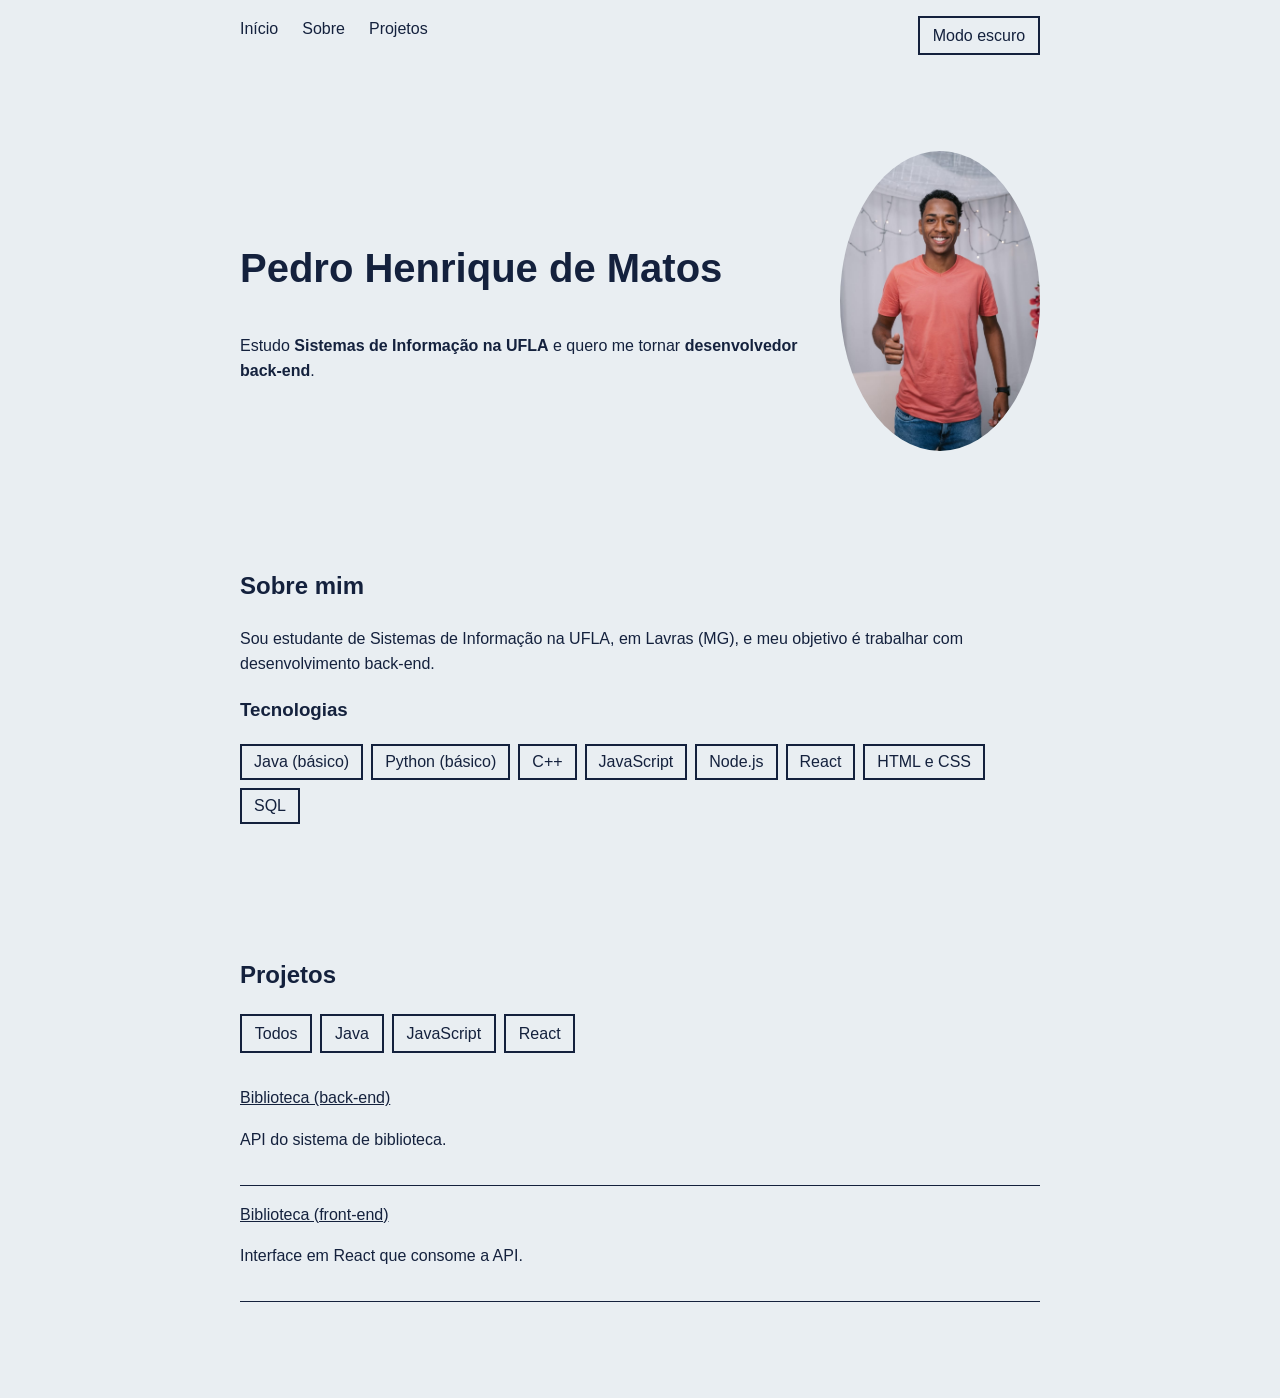
<file: index.html>
<!DOCTYPE html>
<html lang="pt-BR">
<head>
  <meta charset="UTF-8">
  <meta name="viewport" content="width=device-width, initial-scale=1.0">
  <title>Pedro Henrique de Matos</title>
  <link rel="stylesheet" href="css/style.css">
  <script src="js/main.js" defer></script>
</head>
<body>
  <header>
    <nav>
      <a href="#inicio">Início</a>
      <a href="#sobre">Sobre</a>
      <a href="#projetos">Projetos</a>
      <button id="botao-tema">Modo escuro</button>
    </nav>
  </header>

  <main>
    <section id="inicio" class="apresentacao">
      <div>
        <h1>Pedro Henrique de Matos</h1>
        <p>
          Estudo <strong>Sistemas de Informação na UFLA</strong> e quero me tornar
          <strong>desenvolvedor back-end</strong>.
        </p>
      </div>
      <img src="img/My.jpeg" alt="Foto de Pedro Henrique de Matos" width="200">
    </section>

    <section id="sobre">
      <h2>Sobre mim</h2>
      <p>
        Sou estudante de Sistemas de Informação na UFLA, em Lavras (MG),
        e meu objetivo é trabalhar com desenvolvimento back-end.
      </p>
      <h3>Tecnologias</h3>
      <ul class="tecnologias">
        <li>Java (básico)</li>
        <li>Python (básico)</li>
        <li>C++</li>
        <li>JavaScript</li>
        <li>Node.js</li>
        <li>React</li>
        <li>HTML e CSS</li>
        <li>SQL</li>
      </ul>
    </section>

    <section id="projetos">
      <h2>Projetos</h2>
      <div class="filtros">
        <button data-filtro="todos">Todos</button>
        <button data-filtro="java">Java</button>
        <button data-filtro="javascript">JavaScript</button>
        <button data-filtro="react">React</button>
      </div>
      <ul class="projetos">
        <li data-tecnologia="javascript">
        <a href="https://github.com/PedroMatos-01/biblioteca-back">Biblioteca (back-end)</a>
        <p>API do sistema de biblioteca.</p>
        </li>
        <li data-tecnologia="javascript react">
        <a href="https://github.com/PedroMatos-01/biblioteca-front">Biblioteca (front-end)</a>
        <p>Interface em React que consome a API.</p>
        </li>
      </ul>
    </section>
  </main>
</body>
</html>
</file>
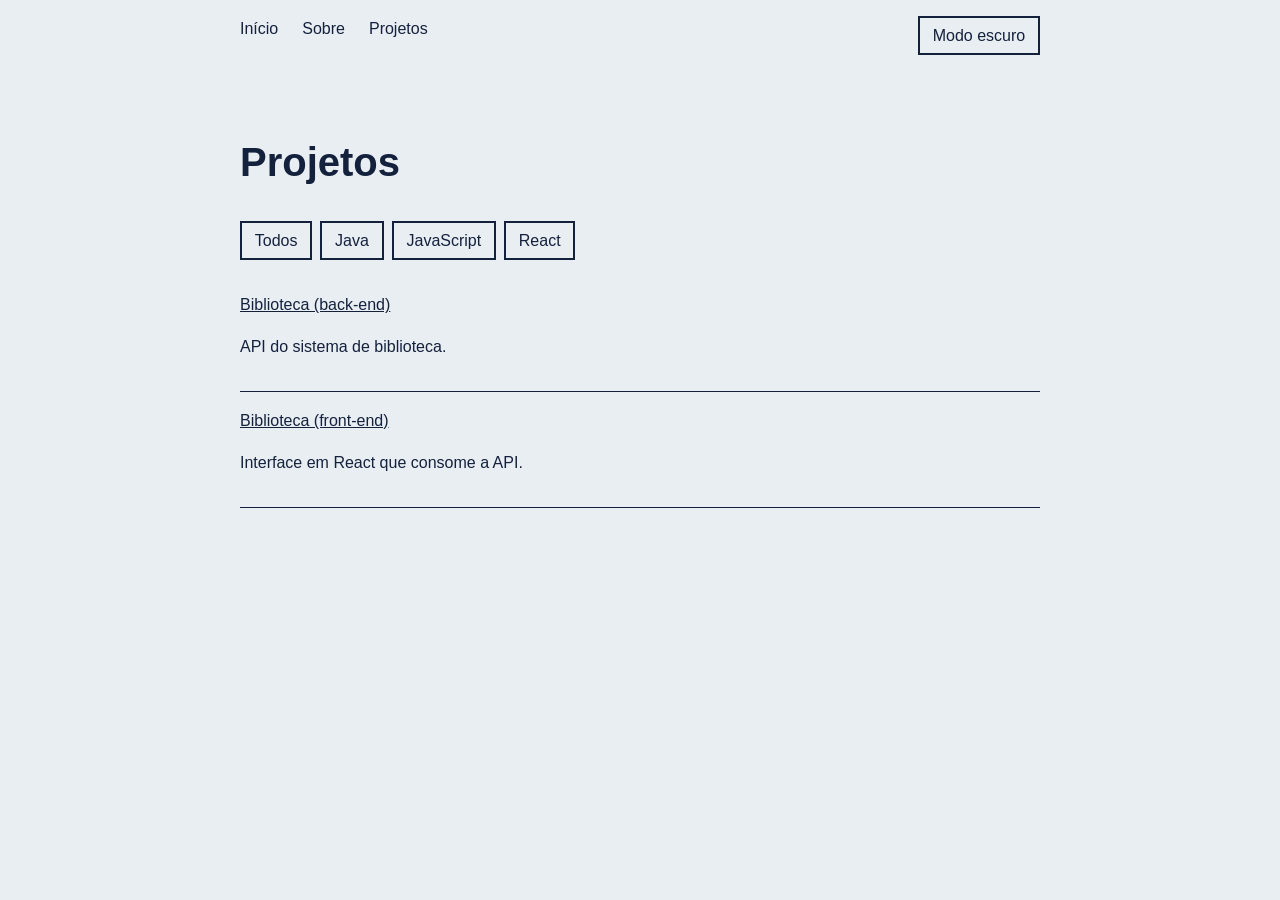
<file: projetos.html>
<!DOCTYPE html>
<html lang="pt-BR">
<head>
  <meta charset="UTF-8">
  <meta name="viewport" content="width=device-width, initial-scale=1.0">
  <title>Projetos | Pedro Henrique de Matos</title>
  <script src="js/main.js" defer></script>
</head>
<body>
    <header>
        <link rel="stylesheet" href="css/style.css">
        <nav>
        <a href="index.html">Início</a>
        <a href="sobre.html">Sobre</a>
        <a href="projetos.html">Projetos</a>
        <button id="botao-tema">Modo escuro</button>
        </nav>
    </header>
  <main>
    <h1>Projetos</h1>

    <div class="filtros">
      <button data-filtro="todos">Todos</button>
      <button data-filtro="java">Java</button>
      <button data-filtro="javascript">JavaScript</button>
      <button data-filtro="react">React</button>
    </div>
    
    <ul class="projetos">
      <li data-tecnologia="javascript">
        <a href="https://github.com/PedroMatos-01/biblioteca-back">Biblioteca (back-end)</a>
        <p>API do sistema de biblioteca.</p>
      </li>
      <li data-tecnologia="javascript react">
        <a href="https://github.com/PedroMatos-01/biblioteca-front">Biblioteca (front-end)</a>
        <p>Interface em React que consome a API.</p>
      </li>
    </ul>
  </main>
</body>
</html>
</file>
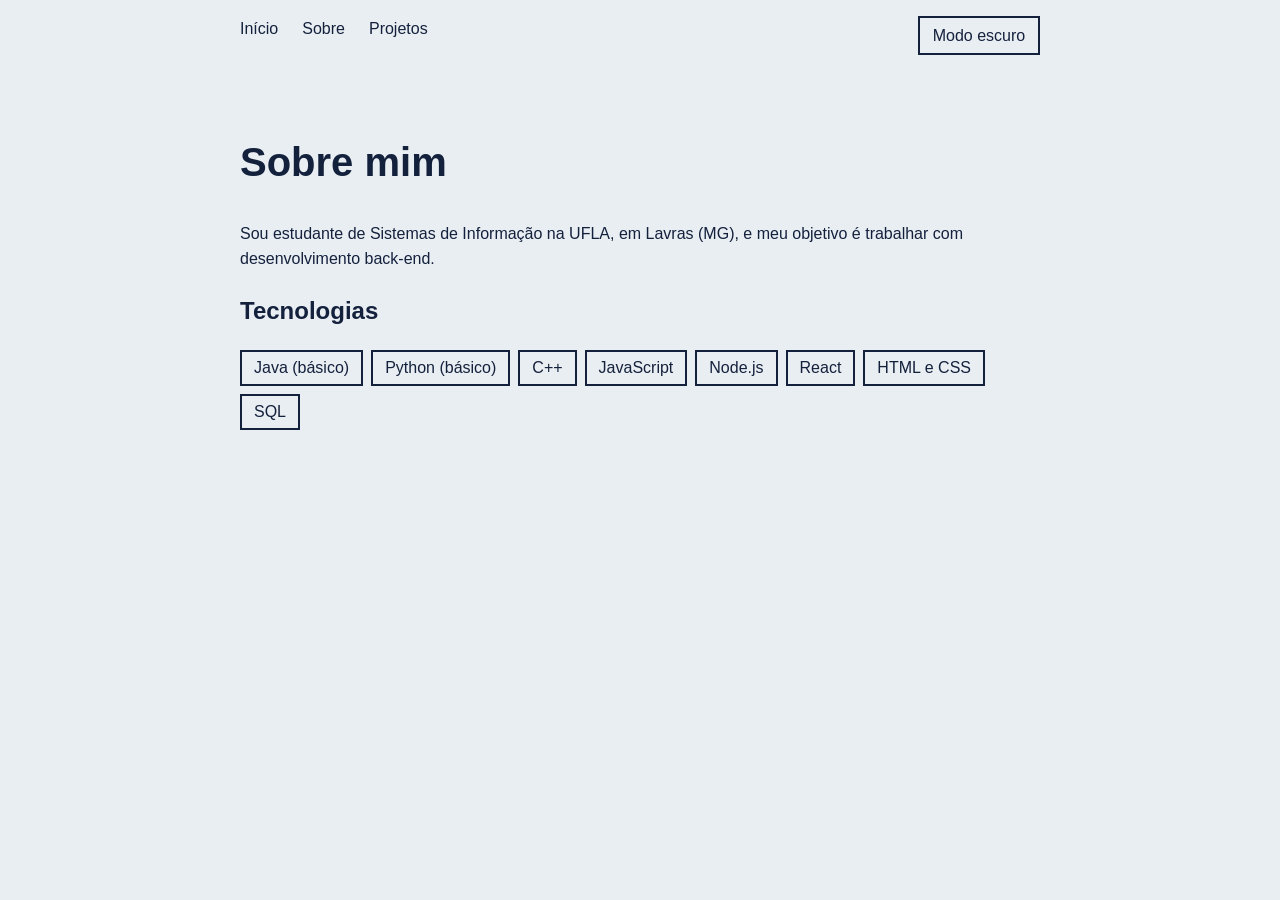
<file: sobre.html>
<!DOCTYPE html>
<html lang="pt-BR">
<head>
  <meta charset="UTF-8">
  <meta name="viewport" content="width=device-width, initial-scale=1.0">
  <title>Sobre | Pedro Henrique de Matos</title>
  <link rel="stylesheet" href="css/style.css">
  <script src="js/main.js" defer></script>
</head>
<body>
  <header>
    <nav>
      <a href="index.html">Início</a>
      <a href="sobre.html">Sobre</a>
      <a href="projetos.html">Projetos</a>
      <button id="botao-tema">Modo escuro</button>
    </nav>
  </header>

  <main>
    <h1>Sobre mim</h1>
    <p>
      Sou estudante de Sistemas de Informação na UFLA, em Lavras (MG),
      e meu objetivo é trabalhar com desenvolvimento back-end.
    </p>

    <h2>Tecnologias</h2>
    <ul class="tecnologias">
      <li>Java (básico)</li>
      <li>Python (básico)</li>
      <li>C++</li>
      <li>JavaScript</li>
      <li>Node.js</li>
      <li>React</li>
      <li>HTML e CSS</li>
      <li>SQL</li>
    </ul>
  </main>
</body>
</html>
</file>
<file: css/style.css>
:root {
  --fundo: #e9eef2;
  --texto: #14213d;
  --destaque: #ffc83d;
}

body {
  font-family: "Segoe UI", Arial, sans-serif;
  background-color: var(--fundo);
  color: var(--texto);
  line-height: 1.6;
  margin: 0;
}

main {
  max-width: 800px;
  margin: 0 auto;
  padding: 2rem 1.5rem;
}

h1 {
  font-size: 2.5rem;
}

a {
  color: var(--texto);
}

img {
  border-radius: 50%;
}

nav {
  display: flex;
  gap: 1.5rem;
  padding: 1rem 1.5rem;
  max-width: 800px;
  margin: 0 auto;
}

nav a {
  text-decoration: none;
  font-weight: 500;
}

nav a:hover {
  border-bottom: 3px solid var(--destaque);
}

.apresentacao {
  display: flex;
  align-items: center;
  justify-content: space-between;
  gap: 2rem;
}

.tecnologias {
  display: flex;
  flex-wrap: wrap;
  gap: 0.5rem;
  list-style: none;
  padding: 0;
}

.tecnologias li {
  border: 2px solid var(--texto);
  padding: 0.2rem 0.75rem;
}

.projetos {
  list-style: none;
  padding: 0;
}

.projetos li {
  padding: 1rem 0;
  border-bottom: 1px solid var(--texto);
}

@media (max-width: 600px) {
  .apresentacao {
    flex-direction: column-reverse;
    text-align: center;
  }

  h1 {
    font-size: 2rem;
  }

  nav {
    justify-content: center;
  }
}

body.escuro {
  --fundo: #0f1a2e;
  --texto: #e9eef2;
}

#botao-tema {
  margin-left: auto;
  background: none;
  border: 2px solid var(--texto);
  color: var(--texto);
  padding: 0.3rem 0.8rem;
  font: inherit;
  cursor: pointer;
}

.filtros {
  display: flex;
  gap: 0.5rem;
  margin-bottom: 1rem;
}

.filtros button {
  background: none;
  border: 2px solid var(--texto);
  color: var(--texto);
  padding: 0.3rem 0.8rem;
  font: inherit;
  cursor: pointer;
}

.filtros button:hover {
  background-color: var(--destaque);
  color: #14213d;
}

.projetos li {
  transition: transform 0.2s, background-color 0.2s;
}

.projetos li:hover {
  transform: translateX(8px);
  background-color: var(--destaque);
  color: #14213d;
}

.projetos li:hover a {
  color: #14213d;
}

.tecnologias li {
  transition: transform 0.2s;
}

.tecnologias li:hover {
  transform: translateY(-4px);
}

html {
  scroll-behavior: smooth;
}

header {
  position: sticky;
  top: 0;
  background-color: var(--fundo);
  z-index: 10;
}

section {
  padding: 3rem 0;
  scroll-margin-top: 4rem;
}
</file>
